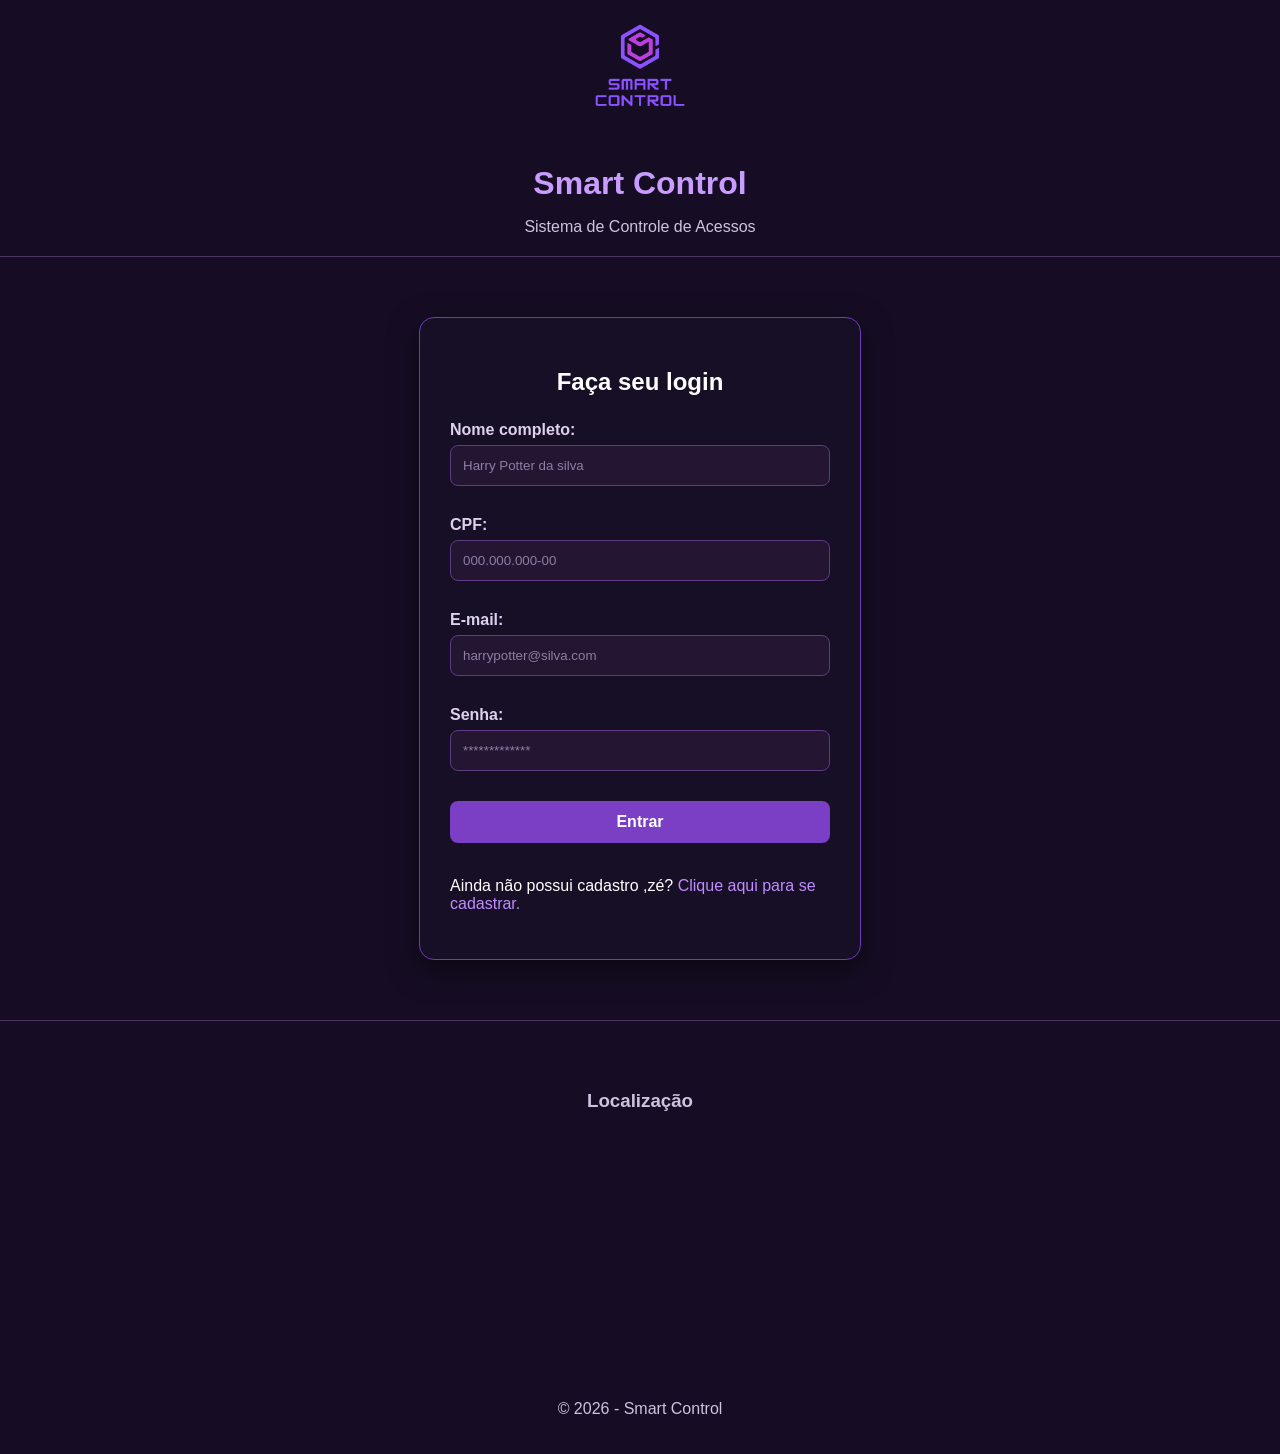
<file: index.html>
<!DOCTYPE html>
<html lang="pt-br">

<head>
    <meta charset="UTF-8">
    <meta name="viewport" content="width=device-width, initial-scale=1.0">
    <link rel="stylesheet" href="assets/images/styles.css">
    <title>Smart Control - Login</title>
</head>

<body>

    <!-- Cabeçalhim-->
    <header>
        <img src="assets/images/logo2dnv.png" alt="Logo Smart Control" width="150" height="150">

        <h1>Smart Control</h1>

        <p>Sistema de Controle de Acessos</p>
    </header>

    <hr>

    <!-- Formulário de Login -->
    <main>

        <h2>Faça seu login</h2>

        <form method="post" action="dashboard.html">

            <label for="nome_completo">Nome completo:</label><br>
            <input
                type="text"
                id="nome_completo"
                name="nome_completo"
                minlength="3"
                placeholder="Harry Potter da silva"
                required>

            <br><br>

            <label for="cpf">CPF:</label><br>
            <input
                type="text"
                id="cpf"
                name="cpf"
                placeholder="000.000.000-00"
                minlength="14"
                maxlength="14"
                required>

            <br><br>

            <label for="email">E-mail:</label><br>
            <input
                type="email"
                id="email"
                name="email"
                placeholder="harrypotter@silva.com"
                required>

            <br><br>

            <label for="senha_padrao">Senha:</label><br>
            <input
                type="password"
                id="senha_padrao"
                name="senha_padrao"
                minlength="8"
                placeholder="*************"
                required>

            <br><br>

            <button type="submit">Entrar</button>

        </form>

        <br>

        <p>
            Ainda não possui cadastro ,zé?
            <a href="cadastro.html">Clique aqui para se cadastrar.</a>
        </p>

    </main>

    <hr>

    <!-- Rodapau -->
    <footer>

        <h3>Localização</h3>

        <iframe
            src="https://www.google.com/maps?q=Juiz%20de%20Fora%20MG&output=embed"
            width="400"
            height="250"
            style="border:0;"
            loading="lazy"
            allowfullscreen>
        </iframe>

        <p>&copy; 2026 - Smart Control</p>

    </footer>

    <script src="assets/images/js/main.js"></script>

</body>

</html>
</file>
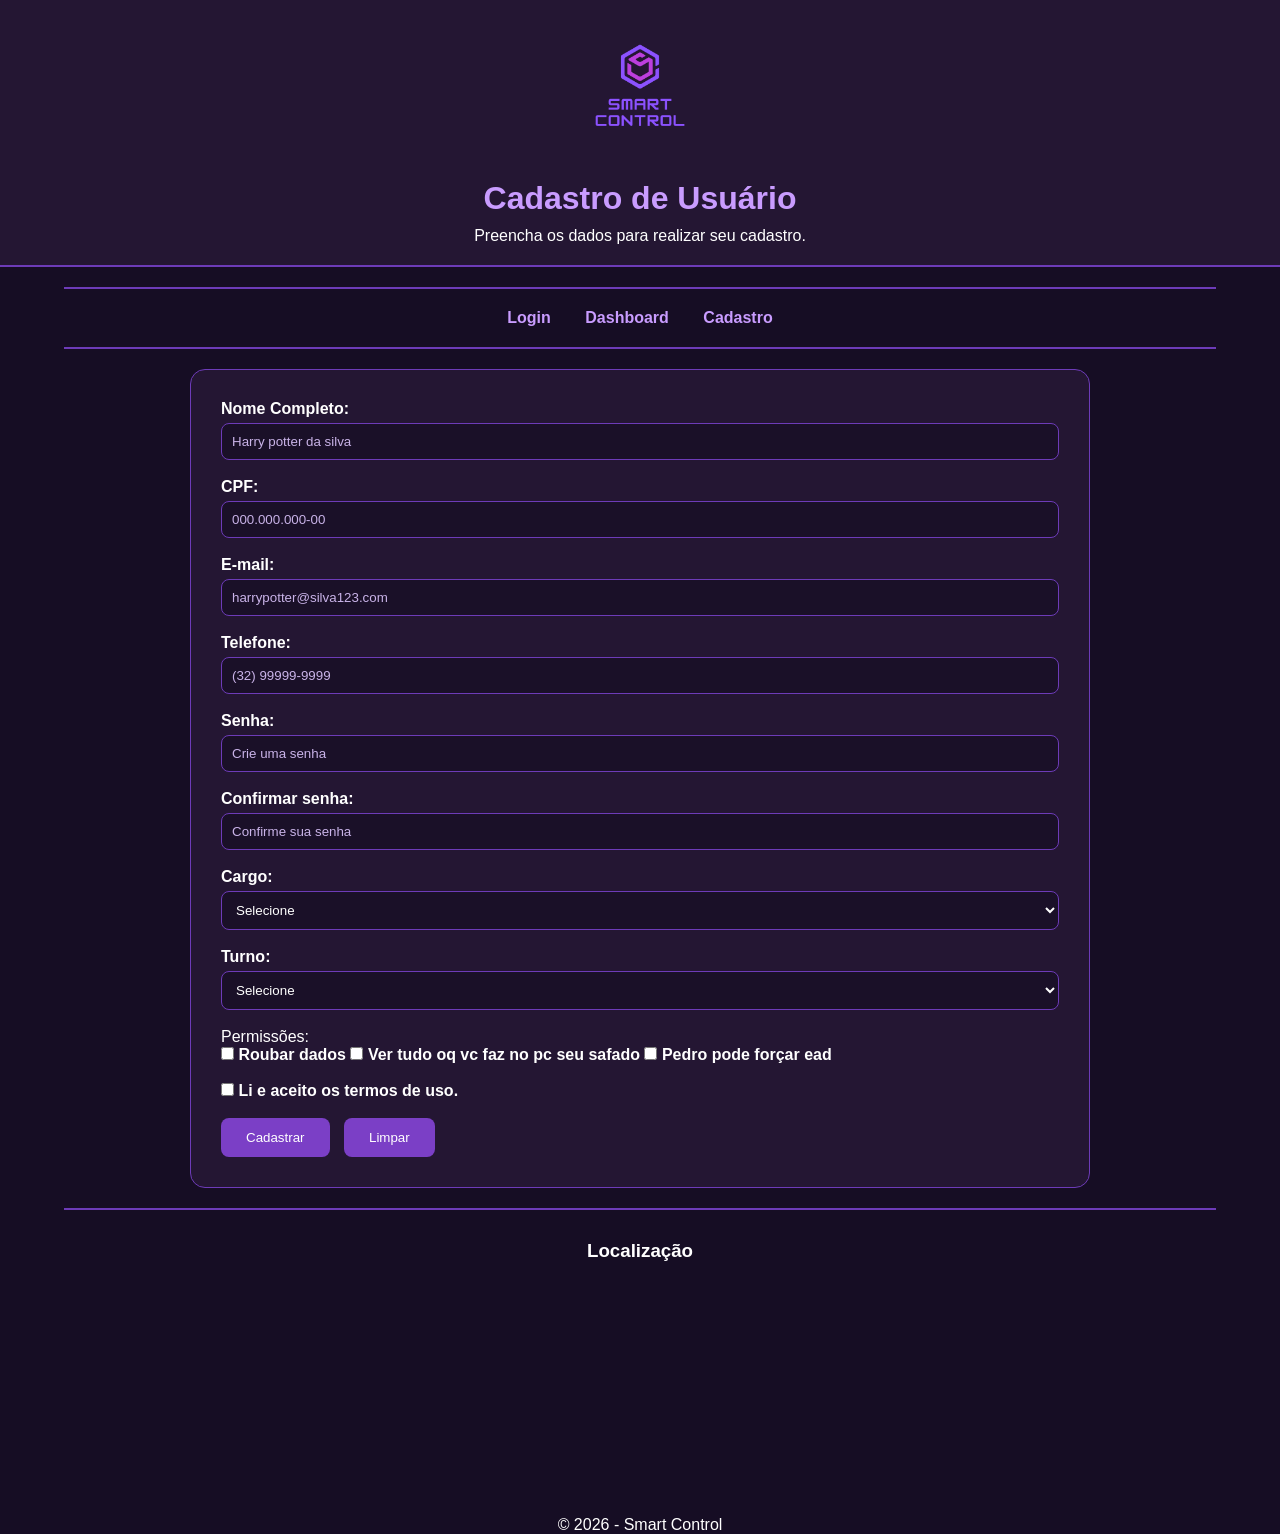
<file: cadastro.html>
<!DOCTYPE html>
<html lang="pt-br">

<head>
    <meta charset="UTF-8">
    <meta name="viewport" content="width=device-width, initial-scale=1.0">
    <link rel="stylesheet" href="assets/images/cadastro.css">
    <title>Smart Control - Cadastro</title>
</head>

<body>

    <!-- Cabeçaralho -->
    <header>

        <img src="assets/images/logo2dnv.png" alt="Logo Smart Control" width="150" height="150">

        <h1>Cadastro de Usuário</h1>

        <p>Preencha os dados para realizar seu cadastro.</p>

    </header>

    <hr>
    
    <!-- Navegations -->
    <nav>

        <ul>
            <li><a href="index.html">Login</a></li>
            <li><a href="dashboard.html">Dashboard</a></li>
            <li><a href="cadastro.html">Cadastro</a></li>
        </ul>

    </nav>

    <hr>

    <!-- Formulário -->
    <main>

        <form action="dashboard.html" method="post">

            <label for="nome">Nome Completo:</label><br>
            <input
                type="text"
                id="nome"
                name="nome"
                minlength="3"
                placeholder="Harry potter da silva"
                required>

            <br><br>

            <label for="cpf">CPF:</label><br>
            <input
                type="text"
                id="cpf"
                name="cpf"
                minlength="14"
                maxlength="14"
                placeholder="000.000.000-00"
                required>

            <br><br>

            <label for="email">E-mail:</label><br>
            <input
                type="email"
                id="email"
                name="email"
                placeholder="harrypotter@silva123.com"
                required>

            <br><br>

            <label for="telefone">Telefone:</label><br>
            <input
                type="tel"
                id="telefone"
                name="telefone"
                placeholder="(32) 99999-9999"
                required>

            <br><br>

            <label for="senha">Senha:</label><br>
            <input
                type="password"
                id="senha"
                name="senha"
                minlength="8"
                placeholder="Crie uma senha"
                required>

             <br><br>

                <label for="senha">Confirmar senha:</label><br>
            <input
                type="password"
                id="senha"
                name="senha"
                minlength="8"
                placeholder="Confirme sua senha"
                required>

            <br><br>

            <label for="cargo">Cargo:</label><br>

            <select id="cargo" name="cargo" required>

                <option value="">Selecione</option>
                <option>Administrador</option>
                <option>Supervisor</option>
                <option>Maluco</option>
                <option>Visitante</option>

            </select>

            <br><br>

            <label for="turno">Turno:</label><br>

            <select id="turno" name="turno" required>

                <option value="">Selecione</option>
                <option>Manhã</option>
                <option>Tarde</option>
                <option>Noite</option>
                <option>Integral</option>

            </select>

            <br><br>

            <p>Permissões:</p>

            <input type="checkbox" id="relatorios" name="permissoes">
            <label for="relatorios">Roubar dados</label>

            <input type="checkbox" id="usuarios" name="permissoes">
            <label for="usuarios">Ver tudo oq vc faz no pc seu safado</label>

            <input type="checkbox" id="configuracoes" name="permissoes">
            <label for="configuracoes">Pedro pode forçar ead</label>

            <br><br>

            <input
                type="checkbox"
                id="termos"
                name="termos"
                required>

            <label for="termos">
                Li e aceito os termos de uso.
            </label>

            <br><br>

            <button type="submit">Cadastrar</button>
            <button type="reset">Limpar</button>
    

        </form>

    </main>

    <hr>

    <!-- Rodaperoca -->
    <footer>

        <h3>Localização</h3>

        <iframe
            src="https://www.google.com/maps?q=Juiz%20de%20Fora%20MG&output=embed"
            width="400"
            height="250"
            style="border:0;"
            loading="lazy"
            allowfullscreen>
        </iframe>

        <p>&copy; 2026 - Smart Control</p>

    </footer>

</body>

</html>
</file>
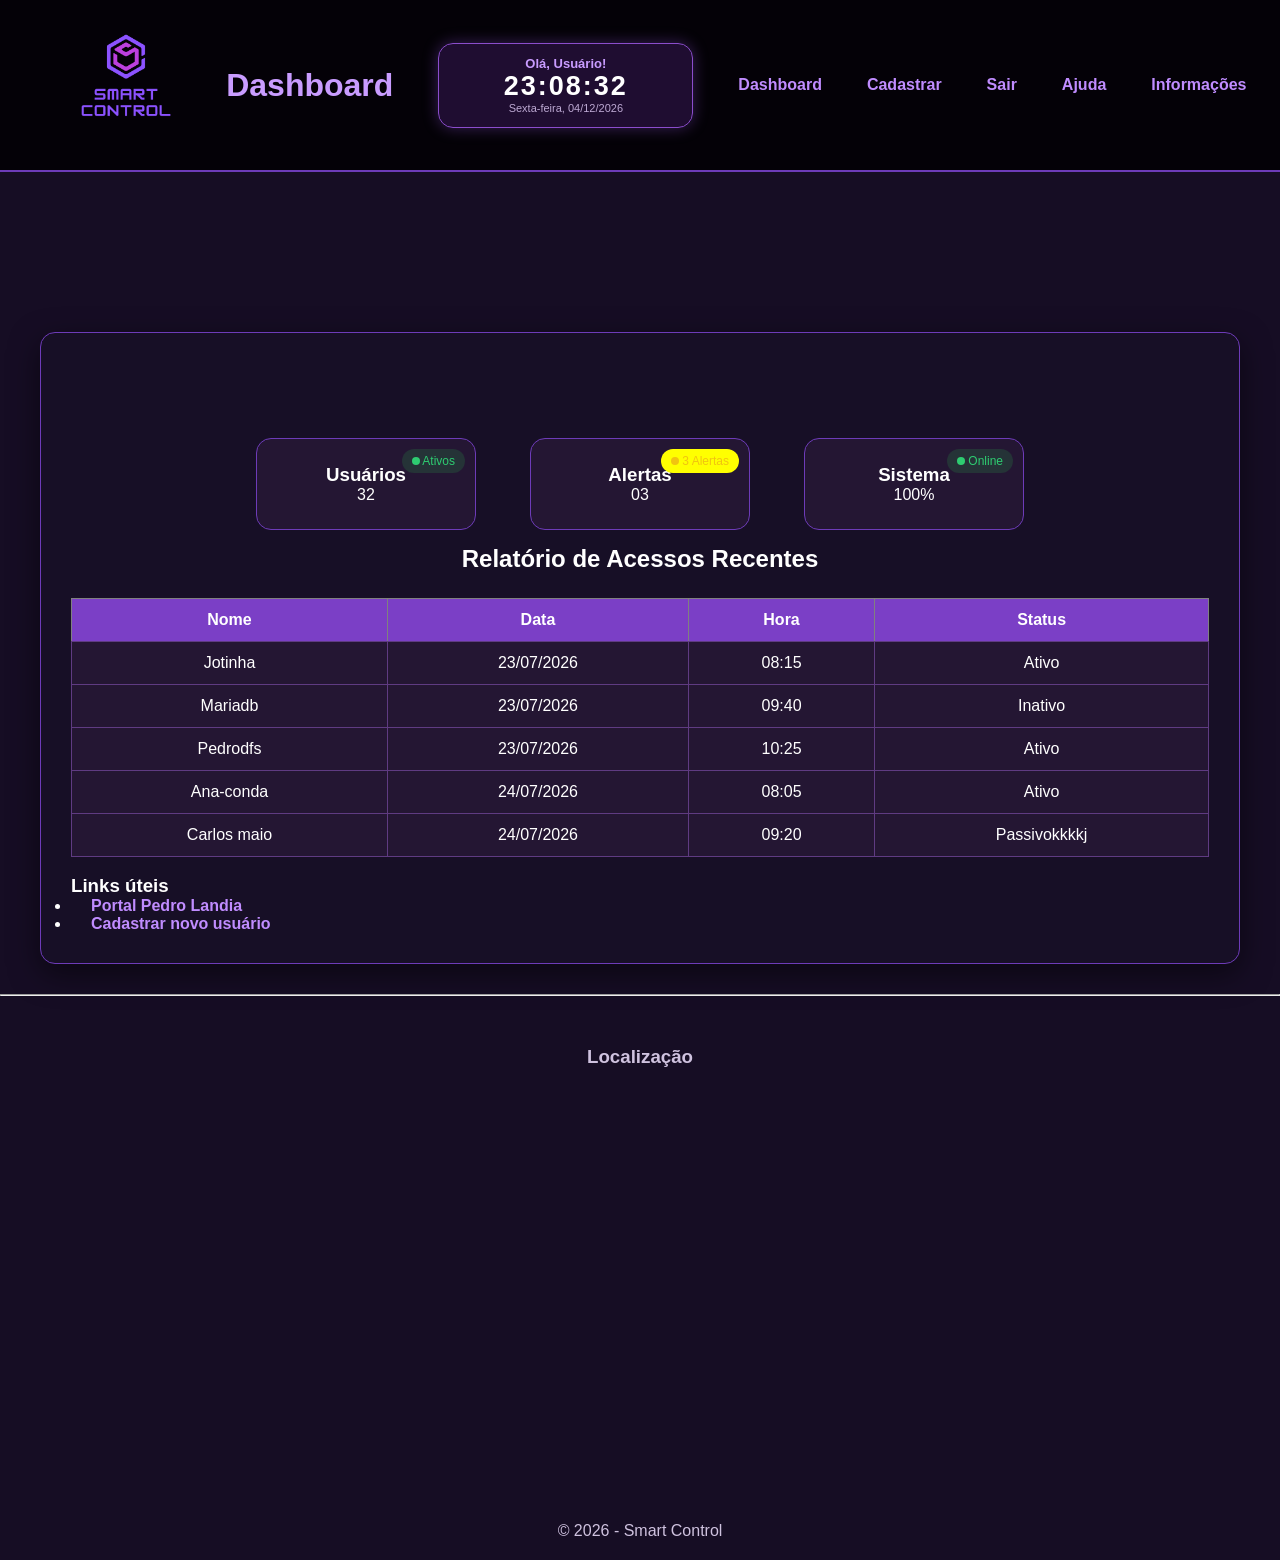
<file: dashboard.html>
<!DOCTYPE html>
<html lang="pt-br">

<head>
    <meta charset="UTF-8">
    <meta name="viewport" content="width=device-width, initial-scale=1.0">
    <link rel="stylesheet" href="assets/images/dashboard.css">
    <title>Smart Control - Dashboard</title>
</head>

<body>

    <!-- Cabeçalho -->
    <header>

        <img src="assets/images/logo2dnv.png" alt="Logo Smart Control" width="150" height="150">

        <h1>Dashboard</h1>

<div class="relogio">
    <span id="saudacao"></span>
    <span id="hora"></span>
    <span id="data"></span>
</div>

<nav class="navbar">
    <ul class="main-menu">
        <li><a href="dashboard.html">Dashboard</a></li>
        <li><a href="cadastro.html">Cadastrar</a></li>
        <li><a href="index.html">Sair</a></li>
        <li><a href="#">Ajuda</a></li>
        <li><a href="#">Informações</a></li>
    </ul>
</nav>
    </header>


    <!-- Conteudo principal -->
    <main>
        <section class="cards">

            <div class="card">
        
                <span class="badge online">
                    <span class="dot"></span>
                    Ativos
                </span>
        
                <h3>Usuários</h3>
        
                <p>32</p>
        
            </div>
        
            <div class="card">
        
                <span class="badge alertas">
                    <span class="dot"></span>
                    3 Alertas
                </span>
        
                <h3>Alertas</h3>
        
                <p>03</p>
        
            </div>
        
            <div class="card">
        
                <span class="badge online">
                    <span class="dot"></span>
                    Online
                </span>
        
                <h3>Sistema</h3>
        
                <p>100%</p>
        
            </div>
        
        </section>

        <h2>Relatório de Acessos Recentes</h2>

        <table border="1">

            <thead>

                <tr>
                    <th>Nome</th>
                    <th>Data</th>
                    <th>Hora</th>
                    <th>Status</th>
                </tr>

            </thead>

            <tbody>

                <tr>
                    <td>Jotinha</td>
                    <td>23/07/2026</td>
                    <td>08:15</td>
                    <td>Ativo</td>
                </tr>

                <tr>
                    <td>Mariadb</td>
                    <td>23/07/2026</td>
                    <td>09:40</td>
                    <td>Inativo</td>
                </tr>

                <tr>
                    <td>Pedrodfs</td>
                    <td>23/07/2026</td>
                    <td>10:25</td>
                    <td>Ativo</td>
                </tr>

                <tr>
                    <td>Ana-conda</td>
                    <td>24/07/2026</td>
                    <td>08:05</td>
                    <td>Ativo</td>
                </tr>

                <tr>
                    <td>Carlos maio</td>
                    <td>24/07/2026</td>
                    <td>09:20</td>
                    <td>Passivokkkkj</td>
                </tr>

            </tbody>

        </table>

        <br>

        <h3>Links úteis</h3>
        
        <nav class="links">
            <ul>
                <li>
                    <a href="https://pedrotech.com.br/pedrolandia/" target="_blank">
                        Portal Pedro Landia
                    </a>
                </li>

                <li>
                    <a href="cadastro.html">
                        Cadastrar novo usuário
                    </a>
                </li>

            </ul>
        </nav>

    </main>

    <hr>

    <!-- Rodasaco -->
    <footer>

        <h3>Localização</h3>

        <iframe
            src="https://www.google.com/maps?q=Juiz%20de%20Fora%20MG&output=embed"
            width="700"
            height="450"
            style="border:0;"
            loading="lazy"
            allowfullscreen>
        </iframe>

        <p>&copy; 2026 - Smart Control</p>

    </footer>

    <script src="assets/images/js/main.js"></script>

</body>
</html>
</file>
<file: assets/images/styles.css>
/* configuração geral da pag */
body {
    margin: 0;
    padding: 0;
    min-height: 100vh;

    background-color: #160d24;
    background-image: url("");
    background-size: cover;
    background-position: center;
    background-repeat: no-repeat;

    font-family: "Segoe UI", Arial, sans-serif;
    color: #ffffff;
}

/* area principal do login */
main {
    width: 380px;
    max-width: 85%;

    margin: 60px auto;
    padding: 30px;

    background-color: rgba(24, 15, 38, 0.95);

    border: 1px solid #6d3bb8;
    border-radius: 15px;

    box-shadow: 0 10px 30px rgba(0, 0, 0, 0.5);

    text-align: left;
}

/* Cabeçalhinho */
header {
    text-align: center;
    margin-bottom: 20px;
}

header img {
    display: block;
    margin: 0 auto 15px;
}

h1 {
    margin: 10px 0;
    font-size: 32px;
    color: #c99cff;
}

h2 {
    text-align: center;
    margin-bottom: 25px;
    color: #ffffff;
}

header p {
    color: #cfc2df;
}

/* Rótuloz dos campos */
label {
    font-weight: bold;
    color: #ded0ef;
}

/* Campos */
input{

    width: 100%;
    box-sizing: border-box;

    padding: 12px;
    margin-top: 6px;
    margin-bottom: 12px;

    background-color: #241633;
    color: #ffffff;

    border: 1px solid #5f3b82;
    border-radius: 8px;

    outline: none;

    transition: 0.3s;
}

/* Quando clicar no campo */
input:focus {
    border-color: #a76cff;
    box-shadow: 0 0 8px rgba(167, 108, 255, 0.5);
}

/* Texto dentro dos campos */
input::placeholder {
    color: #8f7da2;
}

/* Botão */
button {
    width: 100%;

    padding: 12px;

    background-color: #7b3fc6;
    color: white;

    border: none;
    border-radius: 8px;

    font-size: 16px;
    font-weight: bold;

    cursor: pointer;

    transition: 0.3s;
}

/* Efeito de passar o mouse */
button:hover {
    background-color: #9959e8;
    transform: translateY(-2px);
    box-shadow: 0 5px 15px rgba(153, 89, 232, 0.4);
}

/* Links */
a {
    color: #c08cff;
    text-decoration: none;

    transition: 0.3s;
}

a:hover {
    color: #ffffff;
    text-decoration: underline;
}

/* Linha horizontal */
hr {
    border: none;
    border-top: 1px solid #4a3261;
} 

/* Rodapé */
footer {
    text-align: center;
    margin-top: 30px;
    padding: 20px;

    color: #cfc2df;
}

/* Mapa */
iframe {
    max-width: 300px; 
    border-radius: 10px;
    border: 1px solid #6d3bb8;
}

/* Responsividade para todas as telas */
@media (max-width: 600px) {

    main {
        width: auto;
        margin: 30px 15px;
        padding: 20px;
    }

    h1 {
        font-size: 26px;
    }
}
input[type="checkbox"],
input[type="radio"] {
    width: auto;
    margin: 0 6px 0 0;
}
</file>
<file: assets/images/cadastro.css>
*{
    margin:0;
    padding:0;
    box-sizing:border-box;
}


body{

    background-color:#160d24;

    color:white;

    font-family:"Segoe UI", Arial, sans-serif;

}

header{

    text-align:center;

    padding:20px;

    background-color:#241633;

    border-bottom:2px solid #6d3bb8;

}

header img{

    display:block;

    margin:0 auto 10px;

}

header h1{

    color:#c99cff;

    margin-bottom:10px;

}

nav{

    text-align:center;

    margin:20px 0;

}

nav ul{

    list-style:none;

}

nav li{

    display:inline-block;

    margin:0 15px;

}

nav a{

    color:#c99cff;

    text-decoration:none;

    font-weight:bold;

}

nav a:hover{

    color:#ffffff;

    text-decoration:underline;

}

main{
    width: 90%;
    
    max-width: 900px;

    margin:auto;

    padding:30px;

    background-color:#241633;

    border:1px solid #6d3bb8;

    border-radius:15px;

}

label{

    font-weight:bold;

}

input[type=text],
input[type=email],
input[type=tel],
input[type=password],
select{

    width:100%;

    padding:10px;

    margin-top:5px;

    border:1px solid #6d3bb8;

    border-radius:8px;

    background-color:#1a1028;

    color:white;

}

input::placeholder{

    color:#c9b3e8;

}

button{

    padding:12px 25px;

    margin-right:10px;

    border:none;

    border-radius:8px;

    background-color:#7b3fc6;

    color:white;

    cursor:pointer;

}

button:hover{

    background-color:#9959e8;

}

footer{

    text-align:center;

    margin-top:30px;

    padding: auto;

}

iframe{
    max-width: 300px;
    
    border:1px solid #6d3bb8;

    border-radius:10px;

}

hr{

    width:90%;

    margin:20px auto;

    border:1px solid #6d3bb8;

}

@media (max-width:768px){

    main{
        width:95%;
    }

    nav li{
        display:block;
        margin:10px;
    }

    img{
        width:80px;
        height:auto;
    }

    iframe{
        width:100%;
    }

}
</file>
<file: assets/images/dashboard.css>
* {
    margin: 0;
    padding: 0;
    box-sizing: border-box;
}

body {
    margin: 0;
    padding: 0;

    background-color: #160d24;
    background-image: url("");
    background-size: cover;
    background-position: center;
    background-repeat: no-repeat;

    font-family: "Segoe UI", Arial, sans-serif;
    color: #ffffff;
}

header {
        position: sticky;
        top: 0;
        z-index: 1000;
    
        display: flex;
        align-items: center;
    
        padding: 10px 4%;
        gap: 25px;
    
        background-color: rgba(3, 0, 5, 0.9);
        border-bottom: 2px solid #6d3bb8;
    }

header img {
    border-radius: 10px;
}

h1 {
    color: #c99cff;
    font-size: 32px;
}

h2 {
    color: white;
    text-align: center;
}

main {
    width: 95%;
    max-width: 1200px;
    margin: 160px auto 30px;
    padding: 30px;

    background-color: rgba(24, 15, 38, 0.95);

    border: 1px solid #6d3bb8;
    border-radius: 15px;

    box-shadow: 0 10px 30px rgba(0, 0, 0, 0.5);
}

.navbar {
    margin-left:  auto;
}

.navbar ul {
    display: flex;
    list-style: none;
    gap: 25px;
}

nav {
    text-align: left;
    margin-left: auto;
}

nav a {
    color: #c08cff;
    text-decoration: none;
    margin-left: 20px;
    font-weight: bold;
}

nav a:hover {
    color:rgb(221, 7, 157);
    transition: 0.3;
}

table {
    width: 100%;
    margin-top: 25px;
    border-collapse: collapse;
}

th {
    background-color: #7b3fc6;
    color: white;
    padding: 12px;
}

td {
    background-color: #241633;
    color: white;

    padding: 12px;
    text-align: center;

    border: 1px solid #5f3b82;
}

tr:hover td {
    background-color: #332046;
}

footer {
    text-align: center;
    margin-top: 30px;
    padding: 20px;

    color: #cfc2df;
}

iframe {
    max-width: 600px; 
    border-radius: 20px;
    border: 1px solid #6d3bb8;
}

a:hover{
    color:rgb(228, 7, 228)
    
}

.cards{
    display: flex;
    justify-content: center;
    flex-direction: row;
    text-align: center;
    gap: 1.5rem;
    margin-top: 60px;
}

.card{
    width: 220px;
    margin: 15px;
    padding: 25px;
    background: #241633;
    border: 1px solid #6d3bb8;
    border-radius: 15px;
    position: relative;
}

.badge{
    position: absolute;
    top: 10px;
    right: 10px;
    padding: 5px 10px;
    border-radius: 20px;
    font-size: 12px;
}

.online {
    background: rgba(40, 167, 69, .2);
    color: #2ecc71;
}

.alertas{
    background: yellow;
    color: #f1c40f;
}


.dot{
    width: 8px;
    height: 8px;
    border-radius: 50%;
    display: inline-block;
    background-color: currentColor;
}


@media (max-width:768px){

    header{
        background-color: #241633;
        position: absolute;
        padding: 2px ;
        flex-direction: column;
        gap: 15px;
    }

    main{
        margin-top: 240px;
        padding: 20px;
    }

    .navbar ul{
        flex-wrap: wrap;
        justify-content: center;
    }

    img{
        width:80px;
        height:auto;
    }

    iframe{
        height: 200px;
        width:300px;
    }

    table{
        width: 80%;
        margin: 25px auto;
        font-size: 14px;
        transform: scale(1);
    }

    .cards{
        flex-direction: column;
        margin: 30px;
        padding: 30px;
        transform: scale(1);
    }

    .card {
        width: 90%;
    }


    td{
        padding: 7px;
    }
    }

    .relogio {
        flex-shrink: 0;
    
        width: 255px;
        height: 85px;
    
        display: flex;
        flex-direction: column;
        align-items: center;
        justify-content: center;
    
        margin-left: 20px;
    
        background: rgba(35, 15, 55, 0.9);
    
        border: 1px solid #8b4dcc;
        border-radius: 15px;
    
        box-shadow: 0 0 15px rgba(139, 77, 204, 0.4);
    
        text-align: center;
    }
    
    #saudacao {
        color: #c99cff;
        font-size: 13px;
        font-weight: bold;
    }
    
    #hora {
        color: white;
        font-size: 27px;
        font-weight: bold;
        letter-spacing: 2px;
    }
    
    #data {
        color: #bda9d3;
        font-size: 11px;
    }
</file>
